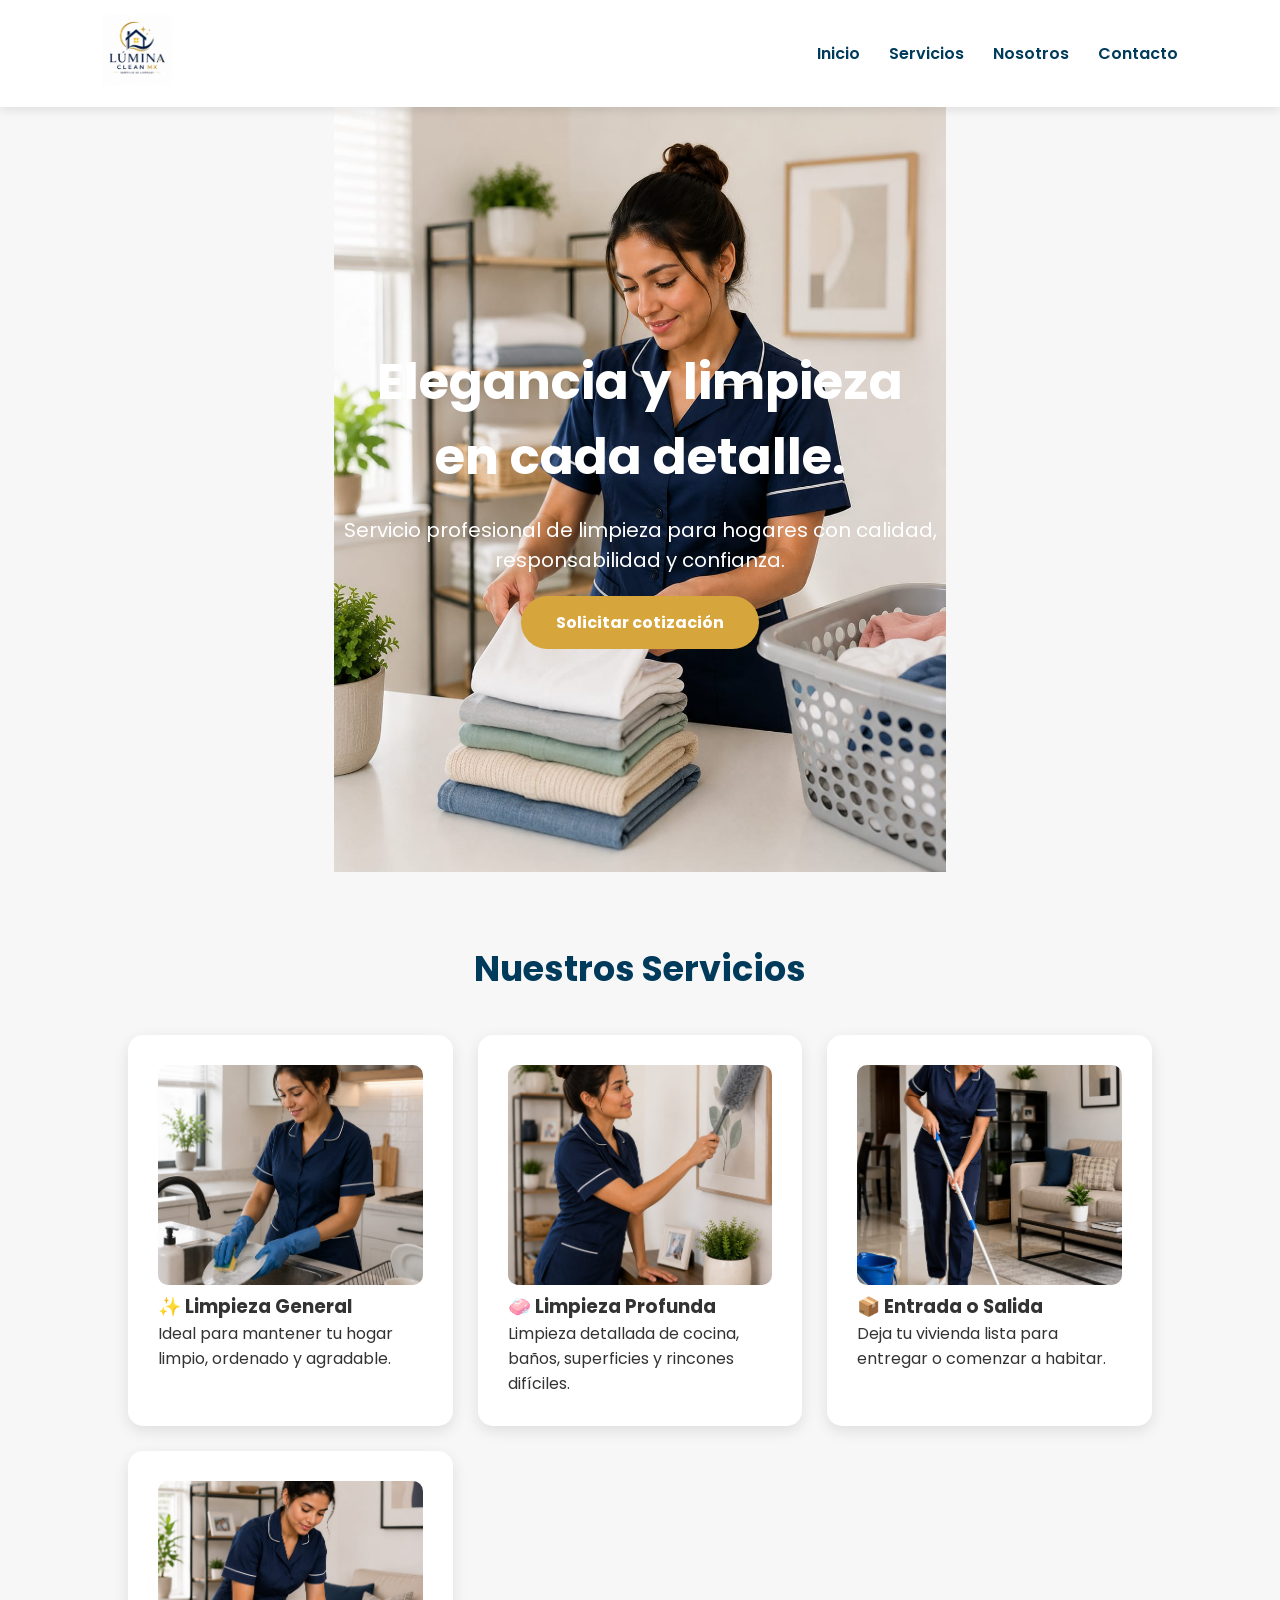
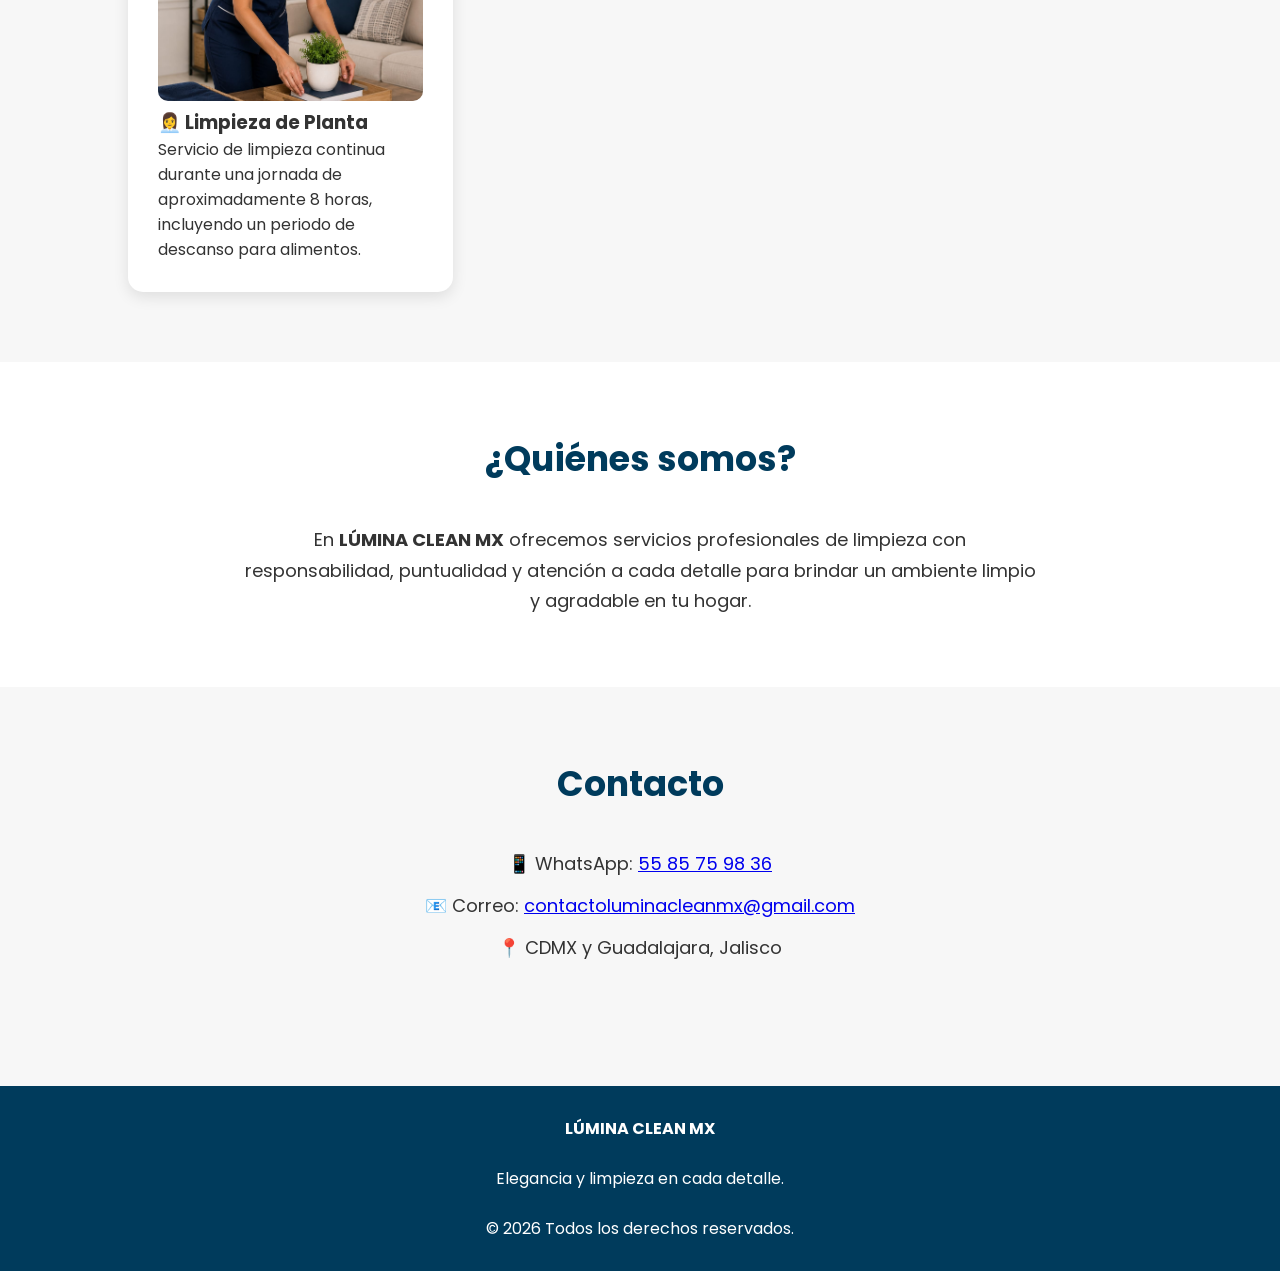
<file: index.html>
<!DOCTYPE html>
<html lang="es">

<head>

    <meta charset="UTF-8">

    <meta name="viewport" content="width=device-width, initial-scale=1.0">

    <meta name="description"
        content="LÚMINA CLEAN MX ofrece servicios profesionales de limpieza para hogares en Ciudad de México y Guadalajara, Jalisco.">

    <title>LÚMINA CLEAN MX | Limpieza Profesional</title>

    <link rel="stylesheet" href="style.css">

    <link rel="preconnect" href="https://fonts.googleapis.com">

    <link rel="preconnect" href="https://fonts.gstatic.com" crossorigin>

    <link href="https://fonts.googleapis.com/css2?family=Poppins:wght@300;400;500;600;700&display=swap"
        rel="stylesheet">

</head>


<body>


    <!-- =========================
         ENCABEZADO
    ========================== -->

    <header>

        <div class="logo">

            <a href="#inicio">

                <img src="img/logo.png"
                    alt="Logo de LÚMINA CLEAN MX">

            </a>

        </div>


        <nav aria-label="Navegación principal">

            <a href="#inicio">
                Inicio
            </a>

            <a href="#servicios">
                Servicios
            </a>

            <a href="#nosotros">
                Nosotros
            </a>

            <a href="#contacto">
                Contacto
            </a>

        </nav>

    </header>


    <!-- =========================
         CONTENIDO PRINCIPAL
    ========================== -->

    <main>


        <!-- =========================
             HERO / PORTADA
        ========================== -->

        <section id="inicio" class="hero">

            <div class="hero-contenido">


                <h1>

                    Elegancia y limpieza
                    <br>
                    en cada detalle.

                </h1>


                <p>

                    Servicio profesional de limpieza para hogares
                    con calidad, responsabilidad y confianza.

                </p>


                <a href="#contacto"
                    class="boton">

                    Solicitar cotización

                </a>


            </div>

        </section>


        <!-- =========================
             SERVICIOS
        ========================== -->

        <section id="servicios"
            class="seccion">


            <h2>

                Nuestros Servicios

            </h2>


            <div class="contenedor">


                <!-- LIMPIEZA GENERAL -->

                <div class="tarjeta">


                    <img src="img/limpieza-general.jpg"
                        alt="Servicio de limpieza general">


                    <div class="tarjeta-contenido">


                        <h3>

                            ✨ Limpieza General

                        </h3>


                        <p>

                            Ideal para mantener tu hogar limpio,
                            ordenado y agradable.

                        </p>


                    </div>


                </div>


                <!-- LIMPIEZA PROFUNDA -->

                <div class="tarjeta">


                    <img src="img/limpieza-profunda.jpg"
                        alt="Servicio de limpieza profunda">


                    <div class="tarjeta-contenido">


                        <h3>

                            🧼 Limpieza Profunda

                        </h3>


                        <p>

                            Limpieza detallada de cocina, baños,
                            superficies y rincones difíciles.

                        </p>


                    </div>


                </div>


                <!-- ENTRADA O SALIDA -->

                <div class="tarjeta">


                    <img src="img/entrada-salida.jpg"
                        alt="Limpieza de entrada o salida de vivienda">


                    <div class="tarjeta-contenido">


                        <h3>

                            📦 Entrada o Salida

                        </h3>


                        <p>

                            Deja tu vivienda lista para entregar
                            o comenzar a habitar.

                        </p>


                    </div>


                </div>


                <!-- LIMPIEZA DE PLANTA -->

                <div class="tarjeta">


                    <img src="img/limpieza-planta.jpg"
                        alt="Servicio de limpieza de planta">


                    <div class="tarjeta-contenido">


                        <h3>

                            👩‍💼 Limpieza de Planta

                        </h3>


                        <p>

                            Servicio de limpieza continua durante
                            una jornada de aproximadamente 8 horas,
                            incluyendo un periodo de descanso para alimentos.

                        </p>


                    </div>


                </div>


            </div>


        </section>


        <!-- =========================
             NOSOTROS
        ========================== -->

        <section id="nosotros"
            class="seccion nosotros">


            <h2>

                ¿Quiénes somos?

            </h2>


            <p>

                En <strong>LÚMINA CLEAN MX</strong> ofrecemos servicios
                profesionales de limpieza con responsabilidad,
                puntualidad y atención a cada detalle para brindar
                un ambiente limpio y agradable en tu hogar.

            </p>


        </section>


        <!-- =========================
             CONTACTO
        ========================== -->

        <section id="contacto"
            class="seccion contacto">


            <h2>

                Contacto

            </h2>


            <p>


                📱 WhatsApp:


                <a href="https://wa.me/525585759836"
                    target="_blank"
                    rel="noopener noreferrer">


                    55 85 75 98 36


                </a>


            </p>


            <p>


                📧 Correo:


                <a href="mailto:contactoluminacleanmx@gmail.com">


                    contactoluminacleanmx@gmail.com


                </a>


            </p>


            <p>


                📍 CDMX y Guadalajara, Jalisco


            </p>


        </section>


    </main>


    <!-- =========================
         PIE DE PÁGINA
    ========================== -->

    <footer>


        <p>


            <strong>

                LÚMINA CLEAN MX

            </strong>


            <br>
            <br>


            Elegancia y limpieza en cada detalle.


            <br>
            <br>


            © 2026 Todos los derechos reservados.


        </p>


    </footer>


    <script src="script.js"></script>


</body>


</html>
</file>
<file: style.css>
*{
margin:0;
padding:0;
box-sizing:border-box;
}

body{

font-family:'Poppins',sans-serif;
background:#f7f7f7;
color:#333;

}

header{

display:flex;
justify-content:space-between;
align-items:center;

padding:15px 8%;

background:white;

position:sticky;
top:0;

box-shadow:0 3px 10px rgba(0,0,0,.1);

}

.logo img{

height:70px;

}

nav a{

text-decoration:none;

margin-left:25px;

color:#003b5c;

font-weight:600;

}

.hero{

height:85vh;

min-height:500px;

display:flex;

flex-direction:column;

justify-content:center;

align-items:center;

text-align:center;

background-image:url("img/hero.jpg");

background-size:contain;

background-position:center;

background-repeat:no-repeat;

color:white;

padding:20px;

}
.hero h1{

font-size:50px;

margin-bottom:20px;

}

.hero p{

font-size:20px;

max-width:700px;

margin-bottom:35px;

}

.boton{

background:#d6a63d;

padding:15px 35px;

text-decoration:none;

color:white;

border-radius:30px;

font-weight:bold;

transition:.3s;

}

.boton:hover{

background:#c08d1d;

}

section{

padding:70px 10%;

}

h2{

text-align:center;

margin-bottom:40px;

font-size:35px;

color:#003b5c;

}

.contenedor{

display:grid;

grid-template-columns:repeat(auto-fit,minmax(250px,1fr));

gap:25px;

}

.tarjeta{

background:white;

padding:30px;

border-radius:15px;

box-shadow:0 5px 15px rgba(0,0,0,.1);

transition:.3s;

}

.tarjeta:hover{

transform:translateY(-8px);

}

.tarjeta img{

width:100%;

height:220px;

object-fit:cover;

object-position:center;

border-radius:10px;

}

#nosotros{

text-align:center;

background:white;

}

#nosotros p{

max-width:800px;

margin:auto;

font-size:18px;

line-height:1.7;

}

#contacto{

text-align:center;

}

#contacto p{

margin:15px;

font-size:18px;

}

footer{

background:#003b5c;

color:white;

text-align:center;

padding:30px;

margin-top:40px;

}

@media(max-width:768px){

header{

flex-direction:column;

}

nav{

margin-top:15px;

}

nav a{

display:block;

margin:10px 0;

}

.hero h1{

font-size:35px;

}

.hero p{

font-size:18px;

}

}
</file>
